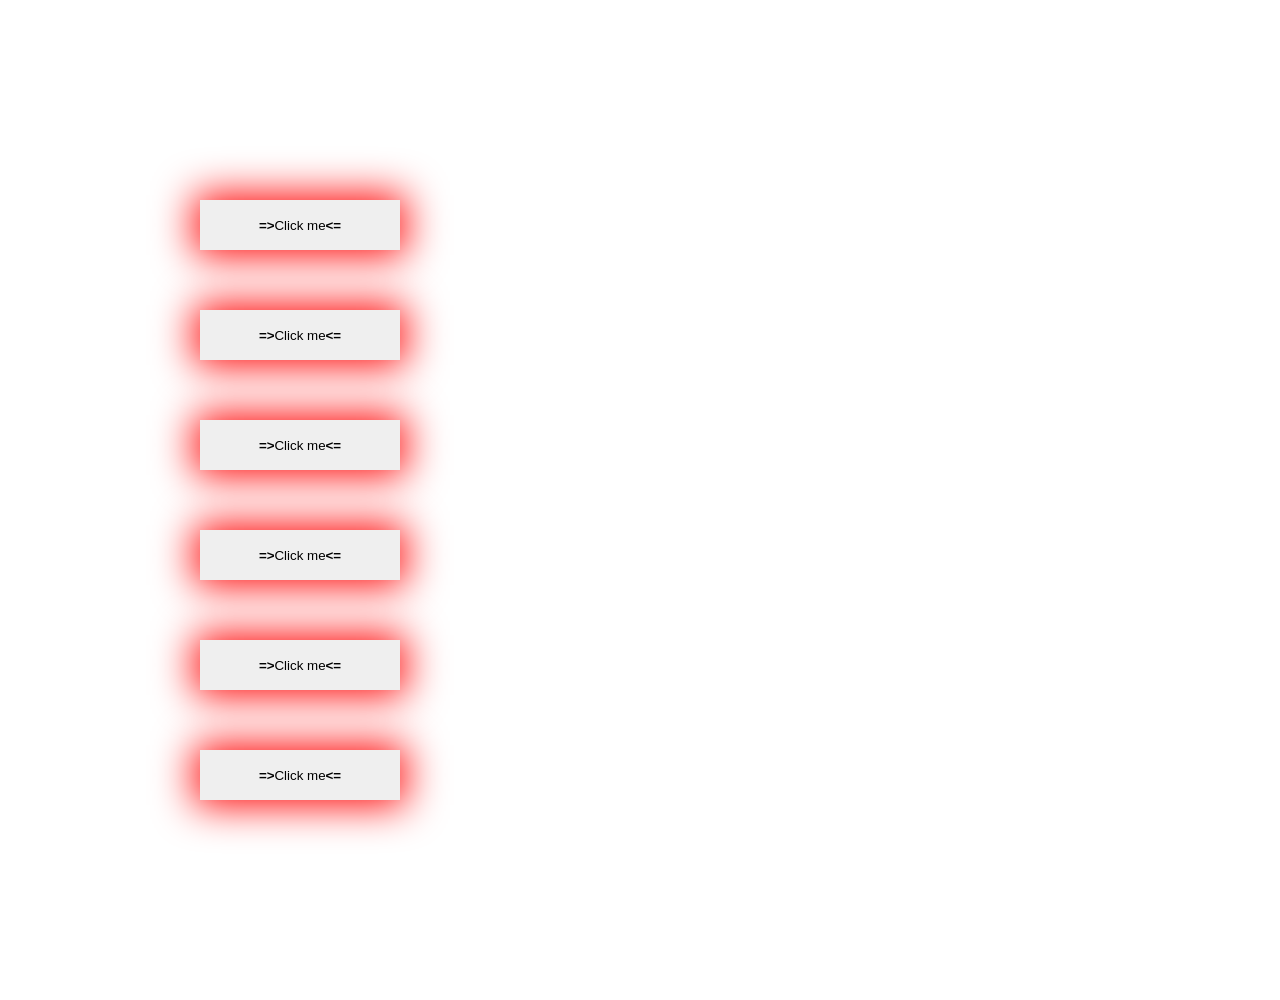
<file: 1-dars/index.html>
<!DOCTYPE html>
<html lang="en">
<head>
    <meta charset="UTF-8">
    <meta name="viewport" content="width=device-width, initial-scale=1.0">
    <title>Document</title>
    <link rel="stylesheet" href="style.css">
</head>
<body>
    <center>
        <button>Click me</button>
        <button>Click me</button>
        <button>Click me</button>
        <button>Click me</button>
        <button>Click me</button>
        <button>Click me</button>
    </center>
</body>
</html>
</file>
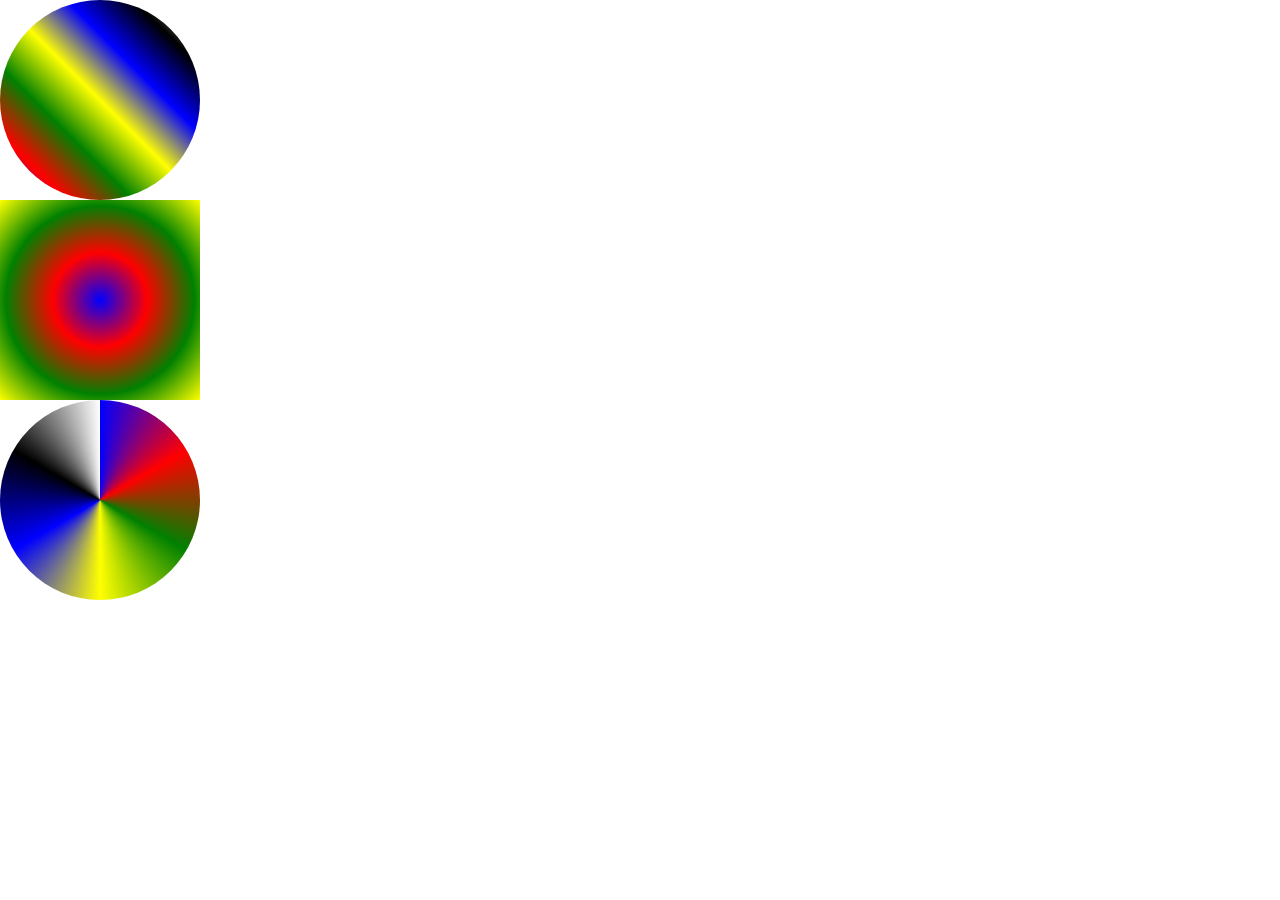
<file: 3-dars/index.html>
<!DOCTYPE html>
<html lang="en">
<head>
    <meta charset="UTF-8">
    <meta name="viewport" content="width=device-width, initial-scale=1.0">
    <title>Document</title>
    <link rel="stylesheet" href="style.css">
</head>
<body>
    <div class="box"></div>
    <div class="cart"></div>
    <div class="item"></div>
</body>
</html>
</file>
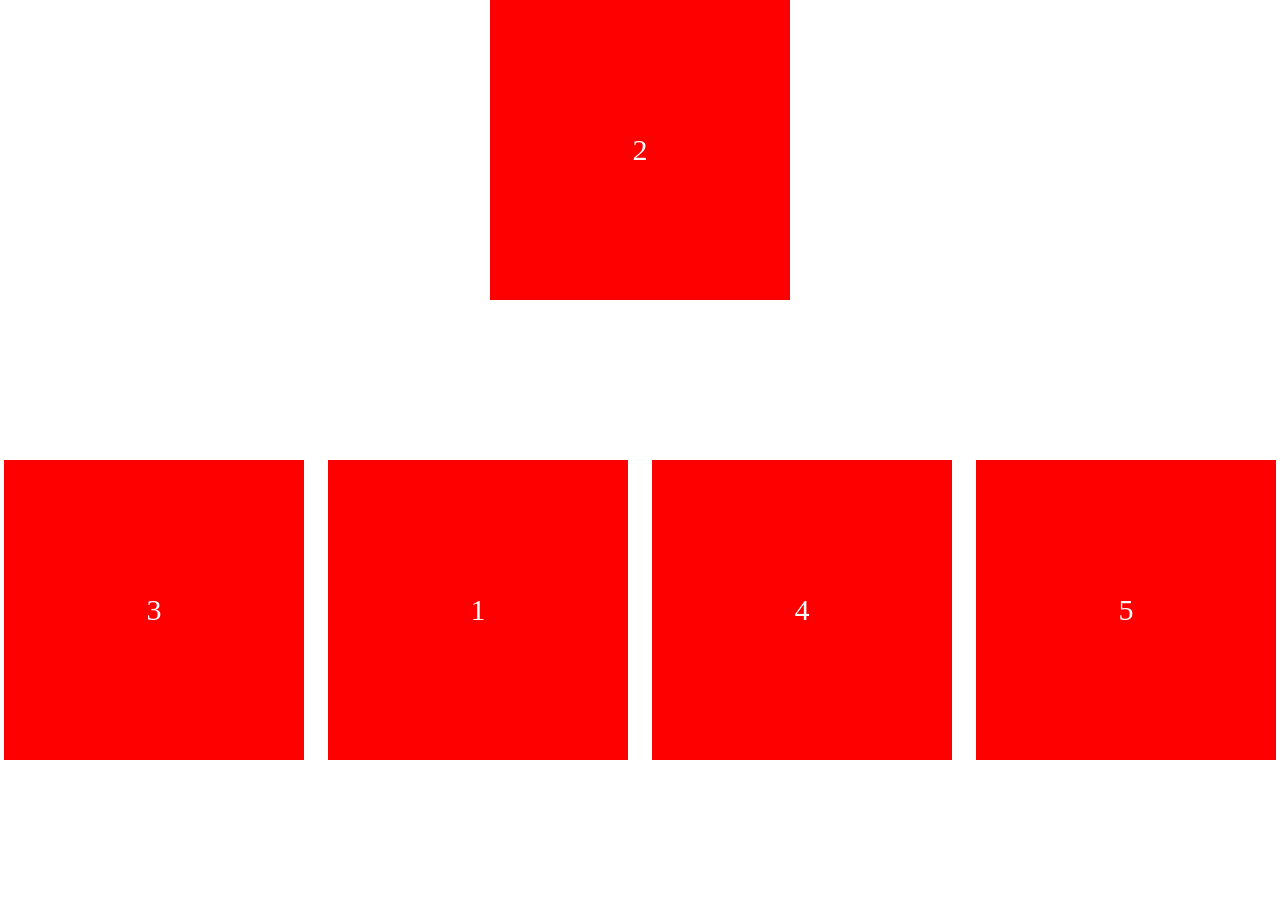
<file: 4-dars/index.html>
<!DOCTYPE html>
<html lang="en">
<head>
    <meta charset="UTF-8">
    <meta name="viewport" content="width=device-width, initial-scale=1.0">
    <title>Document</title>
    <link rel="stylesheet" href="style.css">
</head>
<body>
    <div class="cards">
        <div class="card box1">1</div>
        <div class="card box2">2</div>
        <div class="card box3">3</div>
        <div class="card box4">4</div>
        <div class="card box5">5</div>
    </div>
</body>
</html>
</file>
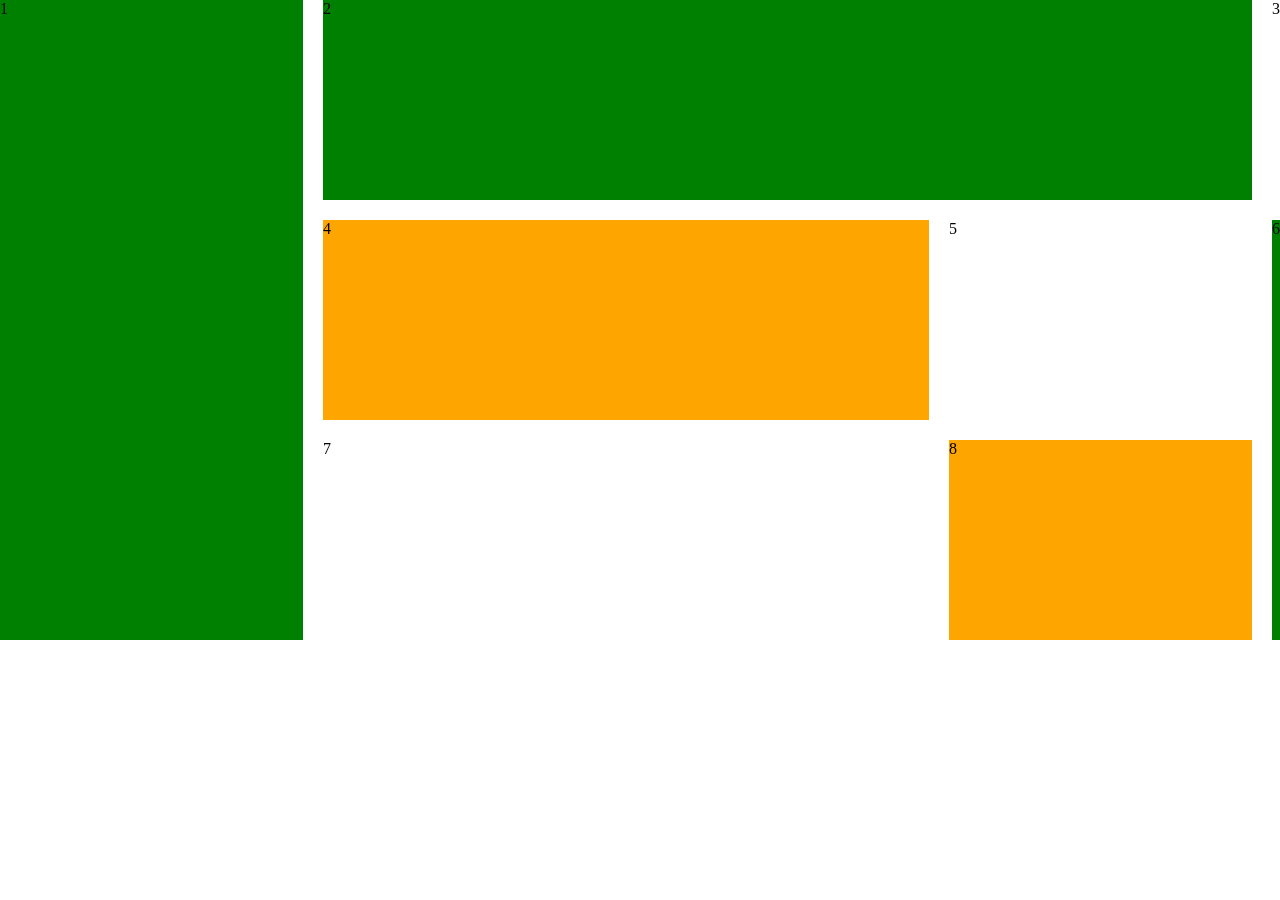
<file: 5-dars/index.html>
<!DOCTYPE html>
<html lang="en">
<head>
    <meta charset="UTF-8">
    <meta name="viewport" content="width=device-width, initial-scale=1.0">
    <title>Document</title>
    <link rel="stylesheet" href="./style.css">
</head>
<body>
    <div class="items">
        <div class="item item1">1</div>
        <div class="item item2">2</div>
        <div class="item item3">3</div>
        <div class="item item4">4</div>
        <div class="item item5">5</div>
        <div class="item item6">6</div>
        <div class="item item7">7</div>
        <div class="item item8">8</div>
    </div>
</body>
</html>
</file>
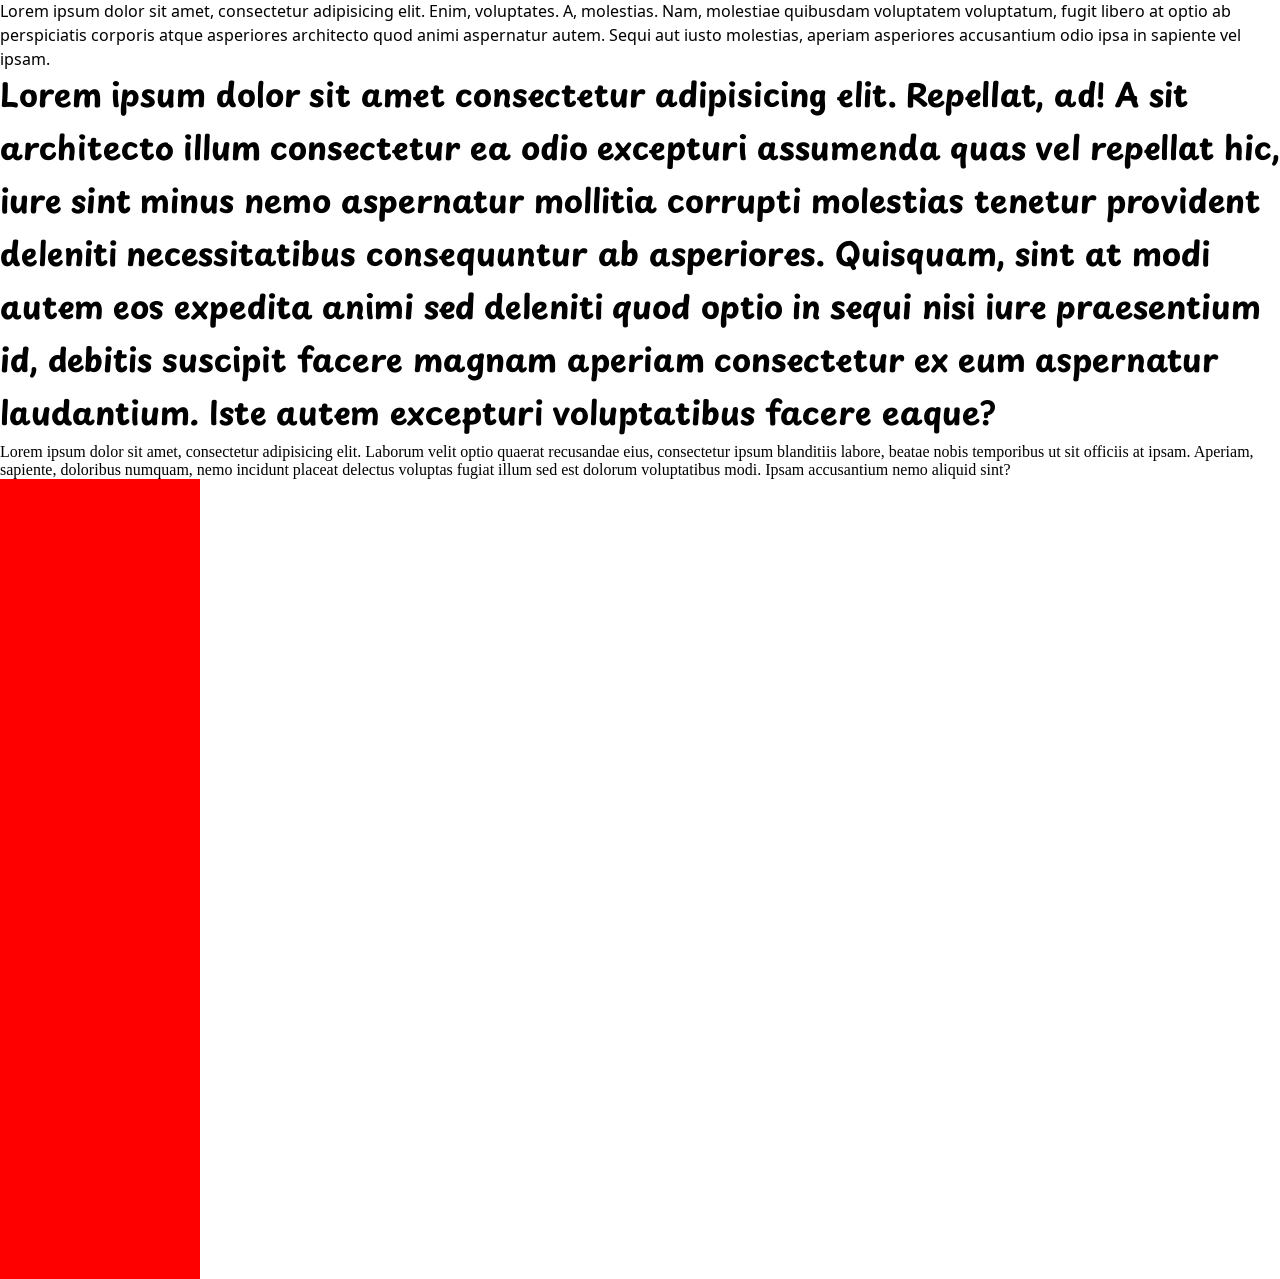
<file: 1-dars/dars.html>
<!DOCTYPE html>
<html lang="en">
<head>
    <meta charset="UTF-8">
    <meta name="viewport" content="width=device-width, initial-scale=1.0">
    <title>Document</title>
    <link rel="stylesheet" href="dars.css">
    <link rel="preconnect" href="https://fonts.googleapis.com">
<link rel="preconnect" href="https://fonts.gstatic.com" crossorigin>
<link href="https://fonts.googleapis.com/css2?family=Playpen+Sans+Arabic:wght@100..800&display=swap" rel="stylesheet">
</head>
<body>
    <p>Lorem ipsum dolor sit amet, consectetur adipisicing elit. Enim, voluptates. A, molestias. Nam, molestiae quibusdam voluptatem voluptatum, fugit libero at optio ab perspiciatis corporis atque asperiores architecto quod animi aspernatur autem. Sequi aut iusto molestias, aperiam asperiores accusantium odio ipsa in sapiente vel ipsam.</p>
    <h1>Lorem ipsum dolor sit amet consectetur adipisicing elit. Repellat, ad! A sit architecto illum consectetur ea odio excepturi assumenda quas vel repellat hic, iure sint minus nemo aspernatur mollitia corrupti molestias tenetur provident deleniti necessitatibus consequuntur ab asperiores. Quisquam, sint at modi autem eos expedita animi sed deleniti quod optio in sequi nisi iure praesentium id, debitis suscipit facere magnam aperiam consectetur ex eum aspernatur laudantium. Iste autem excepturi voluptatibus facere eaque?</h1>
    <span>Lorem ipsum dolor sit amet, consectetur adipisicing elit. Laborum velit optio quaerat recusandae eius, consectetur ipsum blanditiis labore, beatae nobis temporibus ut sit officiis at ipsam. Aperiam, sapiente, doloribus numquam, nemo incidunt placeat delectus voluptas fugiat illum sed est dolorum voluptatibus modi. Ipsam accusantium nemo aliquid sint?</span>
    <div class="crads">
        <div class="card"></div>
        <div class="card2"></div>
        <div class="card"></div>
        <div class="card"></div>
        <div class="card"></div>
    </div>
    <!-- <center>
        <button>Abrorbek</button>
        <button>Qudratillo</button>
        <button>Muhammad Ali</button>
        <button>Ibrohim</button>
    </center> -->
</body>
</html>
</file>
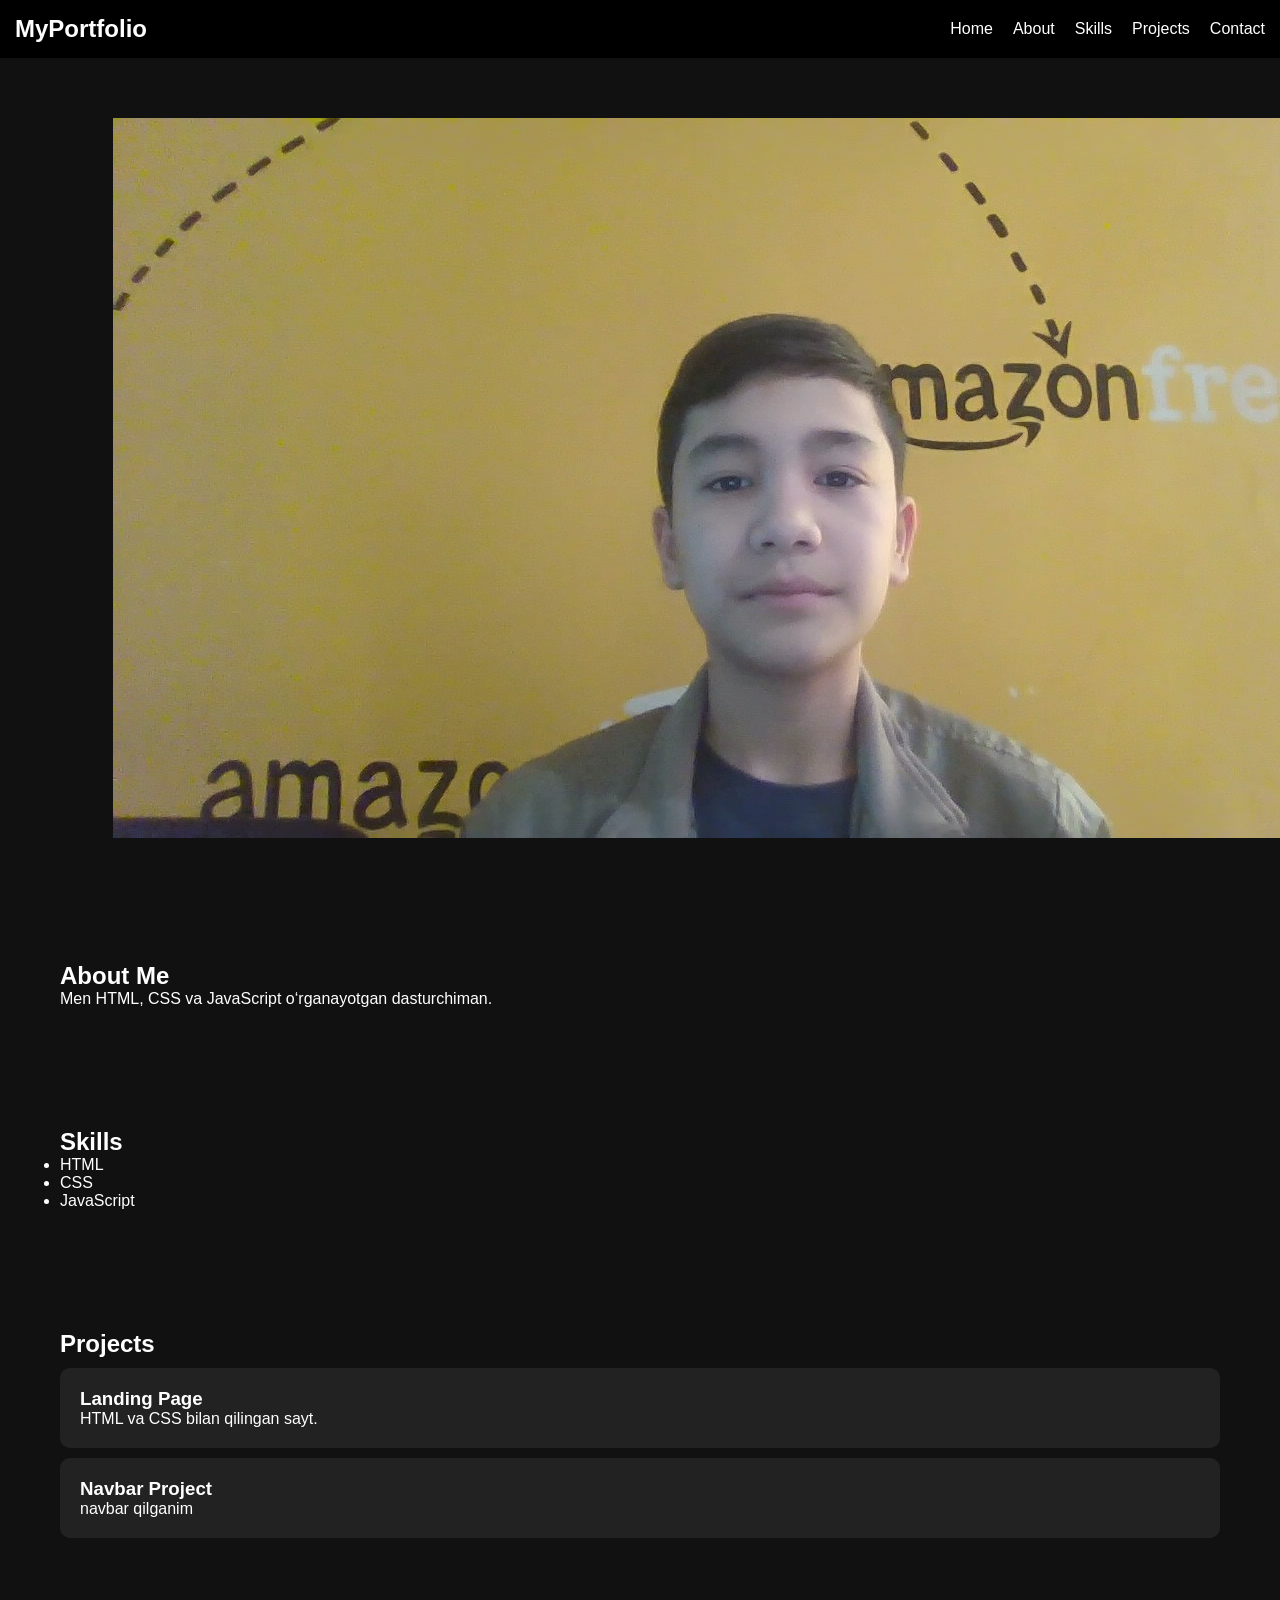
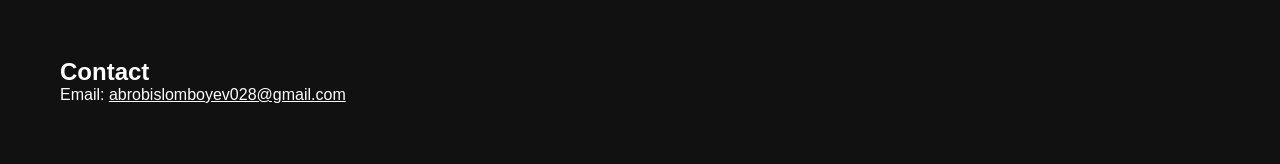
<file: 4-dars/dars.html>
<!DOCTYPE html>
<html lang="uz">
<head>
<meta charset="UTF-8">
<meta name="viewport" content="width=device-width, initial-scale=1.0">
<title>My Portfolio</title>
<link rel="stylesheet" href="dars.css">
</head>

<body>

<header>
<nav>
<h2>MyPortfolio</h2>
<ul>
<li><a href="#home">Home</a></li>
<li><a href="#men haqimda">About</a></li>
<li><a href="#qobilyatlarim">Skills</a></li>
<li><a href="#loyihalarim">Projects</a></li>
<li><a href="#aloqaga">Contact</a></li>
</ul>
</nav>
</header>
<div class="img1">
    <section  class="home">
    <h1>Salom, men Abrorbek</h1>
    <p>dasturchiman</p>
    </section>
    <section class="img">
        <img src="./WIN_20260314_10_27_19_Pro.jpg" alt="">
    </section>
</div>

<section id="about">
<h2>About Me</h2>
<p>Men HTML, CSS va JavaScript o‘rganayotgan  dasturchiman.</p>
</section>

<section id="skills">
<h2>Skills</h2>
<ul>
<li>HTML</li>
<li>CSS</li>
<li>JavaScript</li>
</ul>
</section>

<section id="projects">
<h2>Projects</h2>
<div class="project">
<h3>Landing Page</h3>
<p>HTML va CSS bilan qilingan sayt.</p>
</div>

<div class="project">
<h3>Navbar Project</h3>
<p>navbar qilganim</p>
</div>
</section>

<section id="contact">
    <h2>Contact</h2>
    
    <p>Email: <a href="">abrobislomboyev028@gmail.com</a> </p>
</section>

</body>
</html>
</file>
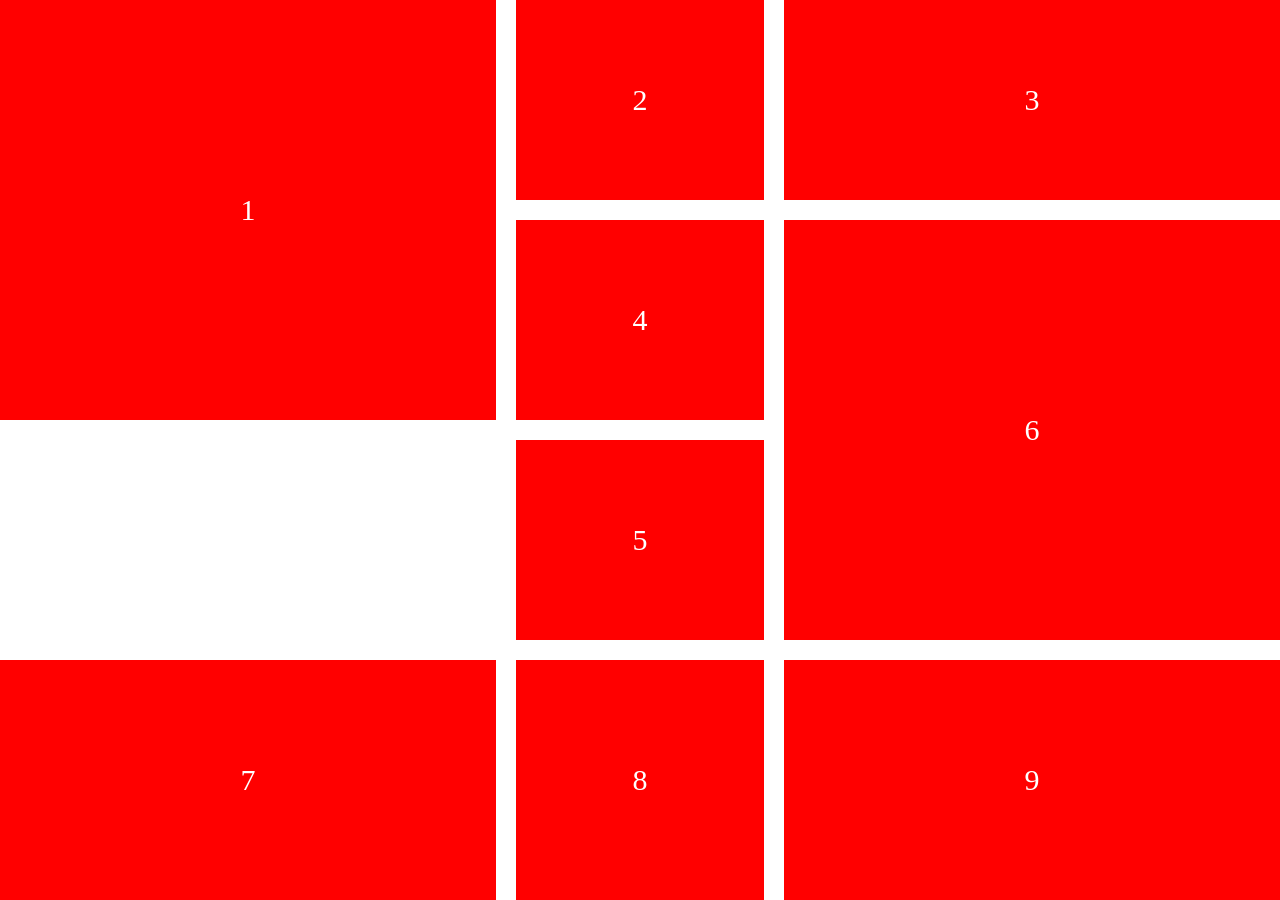
<file: 5-dars/dars.html>
<!DOCTYPE html>
<html lang="en">
<head>
    <meta charset="UTF-8">
    <meta name="viewport" content="width=device-width, initial-scale=1.0">
    <title>Document</title>
    <link rel="stylesheet" href="dars.css">
</head>
<body>
    <div class="items">
        <div class="item item1">1</div>
        <div class="item item2">2</div>
        <div class="item item3">3</div>
        <div class="item item4">4</div>
        <div class="item item5">5</div>
        <div class="item item6">6</div>
        <div class="item item7">7</div>
        <div class="item item8">8</div>
        <div class="item item9">9</div>
    </div>
</body>
</html>
</file>
<file: 1-dars/style.css>
*{ 
padding: 0;
 margin: 0;
 border: 0; 
}
button{
    width: 200px;
    height: 50px;
    box-shadow: 0px 0px 40px 5px red;
}
center{
    display: flex;
    flex-direction: column;
    gap: 60px;
    padding: 200px;
}
button:hover{
    background-color: red;
    box-shadow: 0px 0px 40px 5px black;
}
button::before{
    content: "=>";
    font-weight: 900;
}
button::after{
    content: "<=";
    font-weight: 900;
}
/* 
    ::before-Elementdan oldin tarkibni joylashtiirng
    ::after-Elementdan keyin kontentni joylashtiring
    ::marker-uslublar-ro'yxati elementlari markerlari
 */
</file>
<file: 3-dars/style.css>
*{
    margin: 0;
    padding: 0;
    box-sizing: border-box;
}

.box{
    width: 200px;
    height: 200px;
    background:linear-gradient(45deg,blue,red,green,yellow,blue,black,white);
    border-radius: 50%;
}
.cart{
    width: 200px;
    height: 200px;
    background: radial-gradient(circle,blue,red,green,yellow);
}
.item{
    width: 200px;
    height: 200px;
    background: conic-gradient(blue,red,green,yellow,blue,black,white);
    border-radius: 50%;
}

    


.item:hover{

    transform: translateX(1000px)rotate(360deg);
    transition: 3s;
}
</file>
<file: 4-dars/style.css>
*{
    margin: 0px;
    padding: 0px;
    box-sizing: border-box;
}

.cards{
    /* yonma yon qilish */
    display: flex;
    /* ustun holatiga otkazish */
    flex-direction: column;
    /* teskari ustun holatiga otkazish */
    flex-direction: row;
    /* sigmay qolagan element larniyangi qatordan joylash tiradi */
    flex-wrap: wrap;
    /* teskari sigmay qolagan element larniyangi qatordan joylash tiradi */
    flex-wrap: wrap-reverse;
    /* defual holati */
    justify-content: baseline;
    /* weidht boyicha ortaga olib keladi */
    justify-content: center;
    /* weidht boyicha ohiriga olib keladi */
    justify-content: end;
    /* weidht boyicha boshiga olib keladi */
    justify-content: start;
    /* har bir elementdan teng joy tashlaydi */
    justify-content: space-around;
    /* faqat orasidan joy tashaydi */
    justify-content: space-between;
    /* barcha oraliqlardan teng joy tashaydi */
    justify-content: space-evenly;
    gap: 20px;
    height: 100vh;
    /* height boyicha ortaga olib keladi */
    align-items: center;
    /* height boyicha pastga olib keladi */
    align-items: end;
    /* height boyicha yuqoriga olib keladi */
    align-items: start;
}

.card{
    width: 300px;
    height: 300px;
    font-size: 30px;
    color: white;
    display: flex;
    align-items: center;
    justify-content: center;
    background-color: red;
}

.box3{
    order: 1;
}

.box2{
    order: 5;
    flex-shrink: 1;
}

.box1{
    order: 2;
}

.box4{
    order: 3;
}

.box5{
    order: 4;
}
</file>
<file: 5-dars/style.css>
* {
    margin: 0;
    padding: 0;
    box-sizing: border-box;
}

.items{
    width: 100vw;
    height: 100vh;
    display: grid;
    grid-template-columns: 1fr 2fr 1fr ;
    grid-template-rows: repeat(3 , 200px);
    gap: 20px;
}

.item1 {
    grid-row: 1/4;
    grid-column: 1/2;
    background-color: green;
}

.item2 {
    grid-column: 2/4;
    background-color: green;
}

.item6 {
    grid-row: 2/4;
    grid-column: 4/5;
    background-color: green;
}

.item4 ,.item8 {
    background-color: orange;
}
</file>
<file: 1-dars/dars.css>
/* Embed */
@import url('https://fonts.googleapis.com/css2?family=Noto+Sans+Kaithi&display=swap');

*{
    margin: 0;
    padding: 0;
    box-sizing: border-box;
}
p{
      font-family: "Noto Sans Kaithi", sans-serif;

}
h1{
    font-family: "Playpen Sans Arabic", cursive;
}
span{
    font-family: cursive;
}
.cards{
    position: relative;
    display: flex;
    justify-content: center;
    align-items: center;
    gap: 20px;
    padding: 40px;
    background-color: aqua;
}
.card{
    width: 200px;
    height: 200px;
    background-color: red;
}
.card2{
    position: absolute;
    width: 200px;
    height: 200px;
}
/* button{
   
    box-shadow: 0px 0px 40px 5px red;
}
center{
    display: flex;
    justify-content: center;
    align-items: center;
    flex-direction: column;
    gap: 40px;
    padding: 60px;
}
button::before{
    content: "⭐";
    font-weight: 800;
    margin-left: -20px;
    
}
button:hover{
    background-color: red;
    box-shadow: 3px 5px 40px 5px black;
} */
</file>
<file: 4-dars/dars.css>
*{
margin:0;
padding:0;
box-sizing:border-box;
font-family:sans-serif;
}

body{
background:#111;
color:white;
}

header{
background:#000;
padding:15px;
}

nav{
display:flex;
justify-content:space-between;
align-items:center;
}

nav ul{
display:flex;
list-style:none;
}

nav ul li{
margin-left:20px;
}

nav a{
color:white;
text-decoration:none;
}

.home{
height:90vh;
display:flex;
flex-direction:column;
justify-content:center;
align-items:center;
text-align:center;
}

section{
padding:60px;
}

.project{
background:#222;
padding:20px;
margin-top:10px;
border-radius:10px;
}
.img1{
    display: flex;
    justify-content: center;
    align-items: center;
}
.img{
    width: 400pxpx;
    height:auto;
    border-radius: 10px;
}
#contact p a{
color: white;

}
</file>
<file: 5-dars/dars.css>
*{
    margin: 0;
    padding: 0;
    box-sizing: border-box;
}
.items {
    width: 100vw;
    height: 100vh;
    display: grid;
    grid-template-columns: 1fr 0.5fr 1fr ;
    grid-template-rows: repeat(3 , 200px);
    gap: 20px;
}
.item {
    background-color: red;
    display: flex;
    align-items: center;
    justify-content: center;
    font-size: 30px;
    color: white;
}
.item1{
    grid-row: 1/3;
    grid-column: 1/2;
}
.item2{
    grid-row: 1/2;
    grid-column: 2/3;
    
}
.item6{
    grid-row: 2/4;
    grid-column: 3/4;
}
.item5{
    grid-row:;
    grid-column: 2/3;
}
</file>
